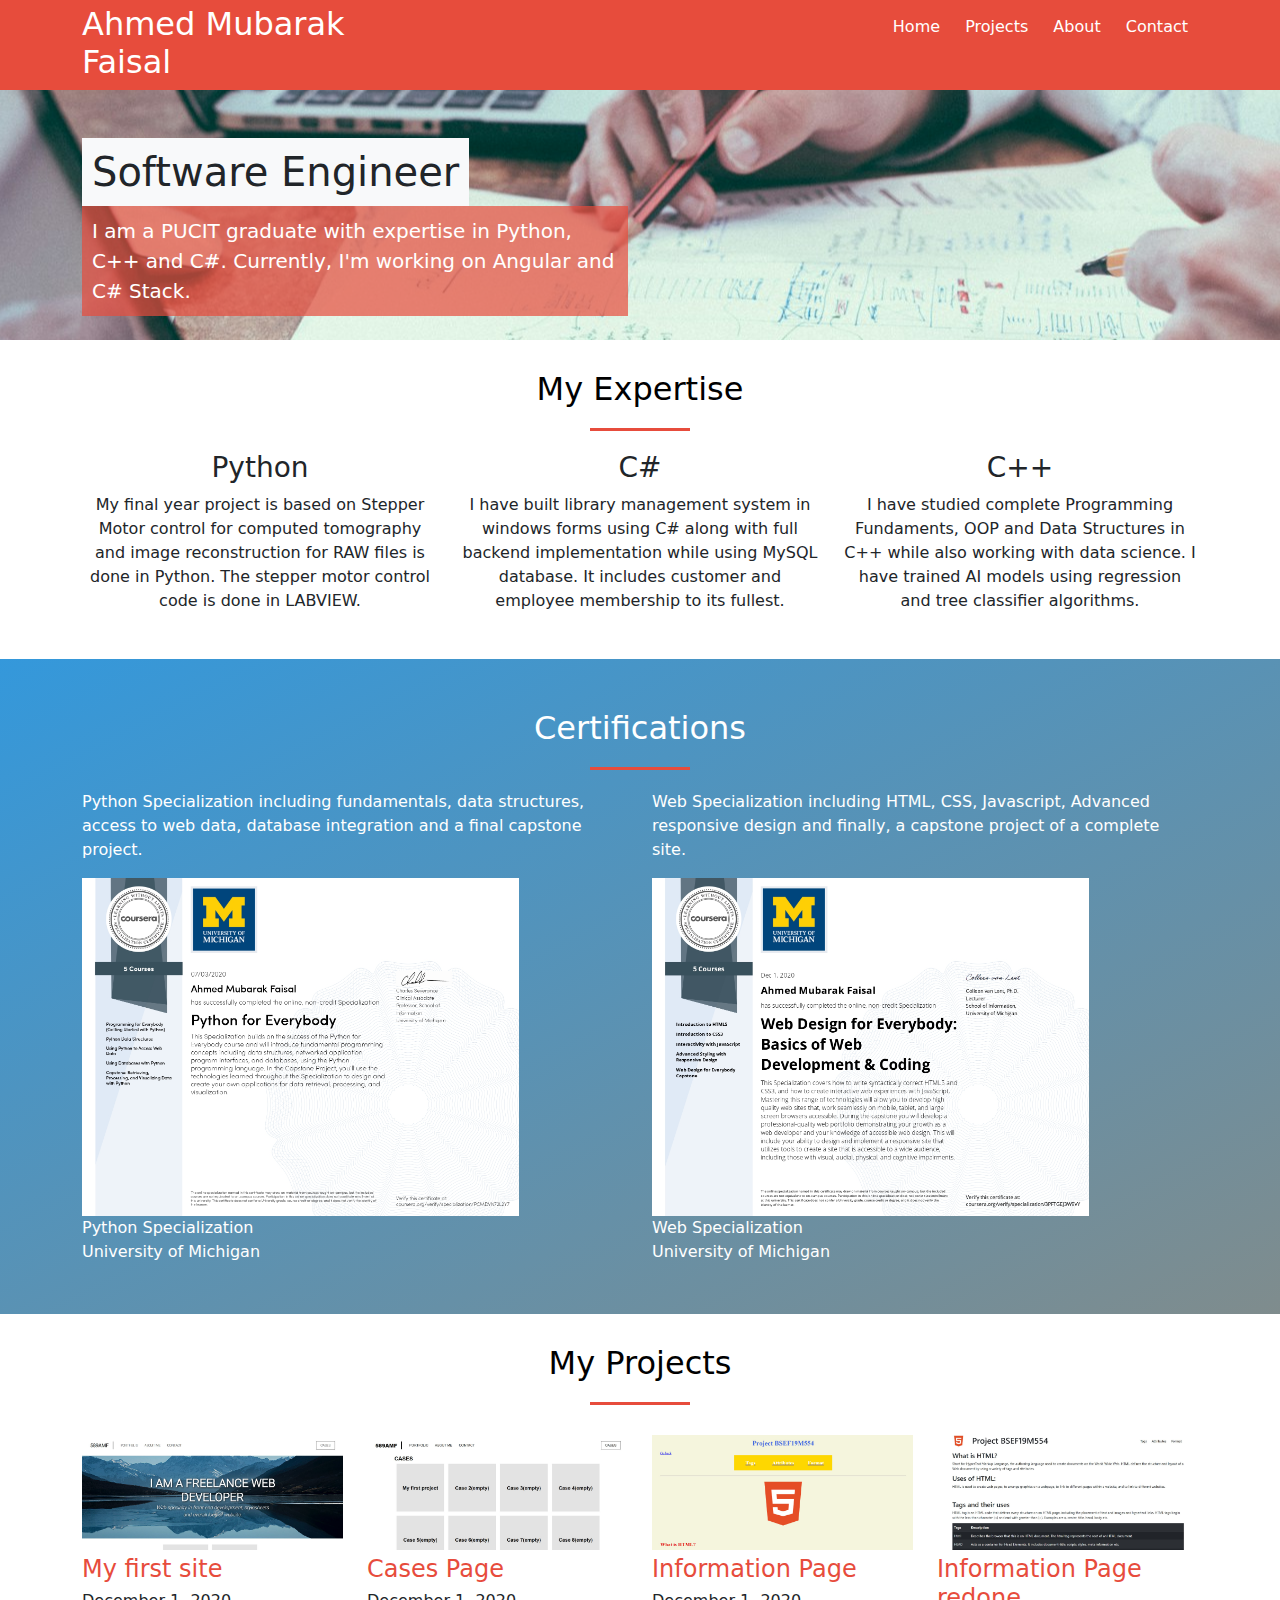
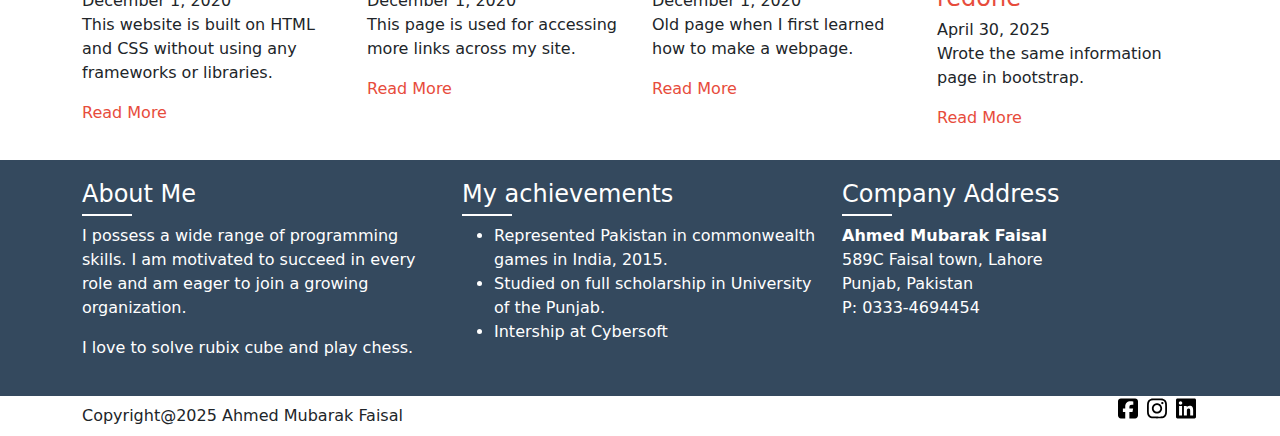
<file: index.html>
<!DOCTYPE html>
<html lang="en">
<head>
    <meta charset="UTF-8">
    <title>Welcome</title>
    <meta name="viewport" content="width=device-width, initial-scale=1, shrink-to-fit=no">
    <link href="https://cdn.jsdelivr.net/npm/bootstrap@5.3.3/dist/css/bootstrap.min.css" rel="stylesheet">
    <!-- <link rel="stylesheet" href="https://cdnjs.cloudflare.com/ajax/libs/font-awesome/6.7.2/css/fontawesome.min.css"/> -->
    <!-- <link rel="stylesheet" href="css/bootstrap.css"> -->
    <link rel="stylesheet" href="css/style-index.css">
</head>

<body data-bs-theme="light">
    <div id="header">
        <div class="container">
            <div class="row">
                <div class="col-md-4">
                    <h1 id="logo">Ahmed Mubarak Faisal</h1>
                </div>
                <div class="col-md-8">
                    <ul id="menu" class="float-md-end">
                        <li><a href="index.html">Home</a></li>
                        <li><a href="">Projects</a></li>
                        <li><a href="">About</a></li>
                        <li><a href="">Contact</a></li>
                    </ul>
                </div>
                <!-- <div class="col-md-1">
                    <div class="form-check form-switch">
                        <input class="form-check-input" type="checkbox" role="switch" onclick="myFunction()"/>
                    </div>
                </div> -->
            </div>
        </div>
    </div>

    <div id="banner" class="py-5">
        <div class="container">
            <div class="row">
                <div class="col-md-8 col-lg-6">
                    <div class="banner-title">
                        <h1 class="title">Software Engineer</h1>
                        <p class="lead">I am a PUCIT graduate with expertise in Python, C++ and C#. Currently, I'm working on Angular and C# Stack.</p>
                    </div>
                </div>
            </div>
        </div>
    </div>

    <div class="container section">
        <div class="row">
            <div class="col-md-12">
                <h2 class="sectionHead">My Expertise</h2>
            </div>

            <div class="col-sm-6 col-md-4">
                <div class="serviceBox">
                    <h3>Python</h3>
                    <p>My final year project is based on Stepper Motor control for computed tomography and image reconstruction for RAW files is done in Python. The stepper motor control code is done in LABVIEW.</p>
                </div>
            </div>
            <div class="col-sm-6 col-md-4">
                <div class="serviceBox">
                    <h3>C#</h3>
                    <p>I have built library management system in windows forms using C# along with full backend implementation while using MySQL database. It includes customer and employee membership to its fullest.</p>
                </div>
            </div>
            <div class="col-sm-6 col-md-4">
                <div class="serviceBox">
                    <h3>C++</h3>
                    <p>I have studied complete Programming Fundaments, OOP and Data Structures in C++ while also working with data science. I have trained AI models using regression and tree classifier algorithms.</p>
                </div>
            </div>
        </div>
    </div>

    <div id="testimonials" class="section">
        <div class="container">
            <div class="row">
                <div class="col-md-12">
                    <h2 class="sectionHead">Certifications</h2>
                </div>
                <div class="col-md-6">
                    <div class="testimonial">
                        <p>Python Specialization including fundamentals, data structures, access to web data, database integration and a final capstone project.</p>
                        <a href="images/Python.jpg">
                            <img src="images/Python.jpg" alt="pic1">
                        </a>
                        <div class="author">Python Specialization</div>
                        <div class="author-company">University of Michigan</div>
                    </div>
                </div>
                <div class="col-md-6">
                    <div class="testimonial">
                        <p>Web Specialization including HTML, CSS, Javascript, Advanced responsive design and finally, a capstone project of a complete site.</p>
                        <img src="images/Web.jpg" alt="pic2">
                        <div class="author">Web Specialization</div>
                        <div class="author-company">University of Michigan</div>
                    </div>
                </div>
            </div>
        </div>
    </div>

    <div id="news" class="container section">
        <div class="row">
            <div class="col-md-12 newsSection">
                <h2 class="sectionHead">My Projects</h2>
            </div>

            <div class="col-md-6 col-lg-3">
                <div class="newsPost">
                    <img src="images/news1.jpg" alt="">
                    <h3><a href="old.html">My first site</a></h3>
                    <div class="postDate">December 1, 2020</div>
                    <p>This website is built on HTML and CSS without using any frameworks or libraries.</p>
                    <a href="old.html" class="readMore">Read More</a>
                </div>
            </div>

            <div class="col-md-6 col-lg-3">
                <div class="newsPost">
                    <img src="images/news2.jpg" alt="">
                    <h3><a href="cases.html">Cases Page</a></h3>
                    <div class="postDate">December 1, 2020</div>
                    <p>This page is used for accessing more links across my site.</p>
                    <a href="cases.html" class="readMore">Read More</a>
                </div>
            </div>

            <div class="col-md-6 col-lg-3">
                <div class="newsPost">
                    <img src="images/news3.jpg" alt="">
                    <h3><a href="case1.html">Information Page</a></h3>
                    <div class="postDate">December 1, 2020</div>
                    <p>Old page when I first learned how to make a webpage.</p>
                    <a href="case1.html" class="readMore">Read More</a>
                </div>
            </div>

            <div class="col-md-6 col-lg-3">
                <div class="newsPost">
                    <img src="images/news4.jpg" alt="">
                    <h3><a href="case2.html">Information Page redone</a></h3>
                    <div class="postDate">April 30, 2025</div>
                    <p>Wrote the same information page in bootstrap.</p>
                    <a href="case2.html" class="readMore">Read More</a>
                </div>
            </div>
        </div>
    </div>

    <div id="footerSidebar">
        <div class="container">
            <div class="row">
                <div class="col-md-4">
                    <div class="footerWidget">
                        <h4>About Me</h4>
                        <p>I possess a wide range of programming skills. I am motivated to succeed in every role and am eager to join a growing organization.</p>
                        <p>I love to solve rubix cube and play chess.</p>
                    </div>
                </div>

                <div class="col-md-4">
                    <div class="footerWidget">
                        <h4>My achievements</h4>
                        <ul>
                            <li><a>Represented Pakistan in commonwealth games in India, 2015.</a></li>
                            <li><a>Studied on full scholarship in University of the Punjab.</a></li>
                            <li><a>Intership at Cybersoft</a></li>
                        </ul>
                    </div>
                </div>

                <div class="col-md-4">
                    <div class="footerWidget">
                        <h4>Company Address</h4>
                        <address>
                            <b>Ahmed Mubarak Faisal</b><br>
                            589C Faisal town, Lahore <br>
                            Punjab, Pakistan <br>
                            P: 0333-4694454
                        </address>
                    </div>
                </div>
            </div>
        </div>
    </div>

    <div id="footer">
        <div class="container">
            <div class="row align-items-center">
                <div class="col-md-4">
                    Copyright@2025 Ahmed Mubarak Faisal
                </div>

                <div class="col-md-8">
                    <ul id="socialIcons" class="float-md-end">
                        <li><a><svg xmlns="http://www.w3.org/2000/svg" viewBox="0 0 448 512"><!--!Font Awesome Free 6.7.2 by @fontawesome - https://fontawesome.com License - https://fontawesome.com/license/free Copyright 2025 Fonticons, Inc.--><path d="M64 32C28.7 32 0 60.7 0 96V416c0 35.3 28.7 64 64 64h98.2V334.2H109.4V256h52.8V222.3c0-87.1 39.4-127.5 125-127.5c16.2 0 44.2 3.2 55.7 6.4V172c-6-.6-16.5-1-29.6-1c-42 0-58.2 15.9-58.2 57.2V256h83.6l-14.4 78.2H255V480H384c35.3 0 64-28.7 64-64V96c0-35.3-28.7-64-64-64H64z"/></svg></a></li>
                        <li><a><svg xmlns="http://www.w3.org/2000/svg" viewBox="0 0 448 512"><!--!Font Awesome Free 6.7.2 by @fontawesome - https://fontawesome.com License - https://fontawesome.com/license/free Copyright 2025 Fonticons, Inc.--><path d="M224.1 141c-63.6 0-114.9 51.3-114.9 114.9s51.3 114.9 114.9 114.9S339 319.5 339 255.9 287.7 141 224.1 141zm0 189.6c-41.1 0-74.7-33.5-74.7-74.7s33.5-74.7 74.7-74.7 74.7 33.5 74.7 74.7-33.6 74.7-74.7 74.7zm146.4-194.3c0 14.9-12 26.8-26.8 26.8-14.9 0-26.8-12-26.8-26.8s12-26.8 26.8-26.8 26.8 12 26.8 26.8zm76.1 27.2c-1.7-35.9-9.9-67.7-36.2-93.9-26.2-26.2-58-34.4-93.9-36.2-37-2.1-147.9-2.1-184.9 0-35.8 1.7-67.6 9.9-93.9 36.1s-34.4 58-36.2 93.9c-2.1 37-2.1 147.9 0 184.9 1.7 35.9 9.9 67.7 36.2 93.9s58 34.4 93.9 36.2c37 2.1 147.9 2.1 184.9 0 35.9-1.7 67.7-9.9 93.9-36.2 26.2-26.2 34.4-58 36.2-93.9 2.1-37 2.1-147.8 0-184.8zM398.8 388c-7.8 19.6-22.9 34.7-42.6 42.6-29.5 11.7-99.5 9-132.1 9s-102.7 2.6-132.1-9c-19.6-7.8-34.7-22.9-42.6-42.6-11.7-29.5-9-99.5-9-132.1s-2.6-102.7 9-132.1c7.8-19.6 22.9-34.7 42.6-42.6 29.5-11.7 99.5-9 132.1-9s102.7-2.6 132.1 9c19.6 7.8 34.7 22.9 42.6 42.6 11.7 29.5 9 99.5 9 132.1s2.7 102.7-9 132.1z"/></svg></a></li>
                        <li><a><svg xmlns="http://www.w3.org/2000/svg" viewBox="0 0 448 512"><!--!Font Awesome Free 6.7.2 by @fontawesome - https://fontawesome.com License - https://fontawesome.com/license/free Copyright 2025 Fonticons, Inc.--><path d="M416 32H31.9C14.3 32 0 46.5 0 64.3v383.4C0 465.5 14.3 480 31.9 480H416c17.6 0 32-14.5 32-32.3V64.3c0-17.8-14.4-32.3-32-32.3zM135.4 416H69V202.2h66.5V416zm-33.2-243c-21.3 0-38.5-17.3-38.5-38.5S80.9 96 102.2 96c21.2 0 38.5 17.3 38.5 38.5 0 21.3-17.2 38.5-38.5 38.5zm282.1 243h-66.4V312c0-24.8-.5-56.7-34.5-56.7-34.6 0-39.9 27-39.9 54.9V416h-66.4V202.2h63.7v29.2h.9c8.9-16.8 30.6-34.5 62.9-34.5 67.2 0 79.7 44.3 79.7 101.9V416z"/></svg></a></li>
                    </ul>
                </div>
            </div>
        </div>
    </div>
</body>
</html>
</file>
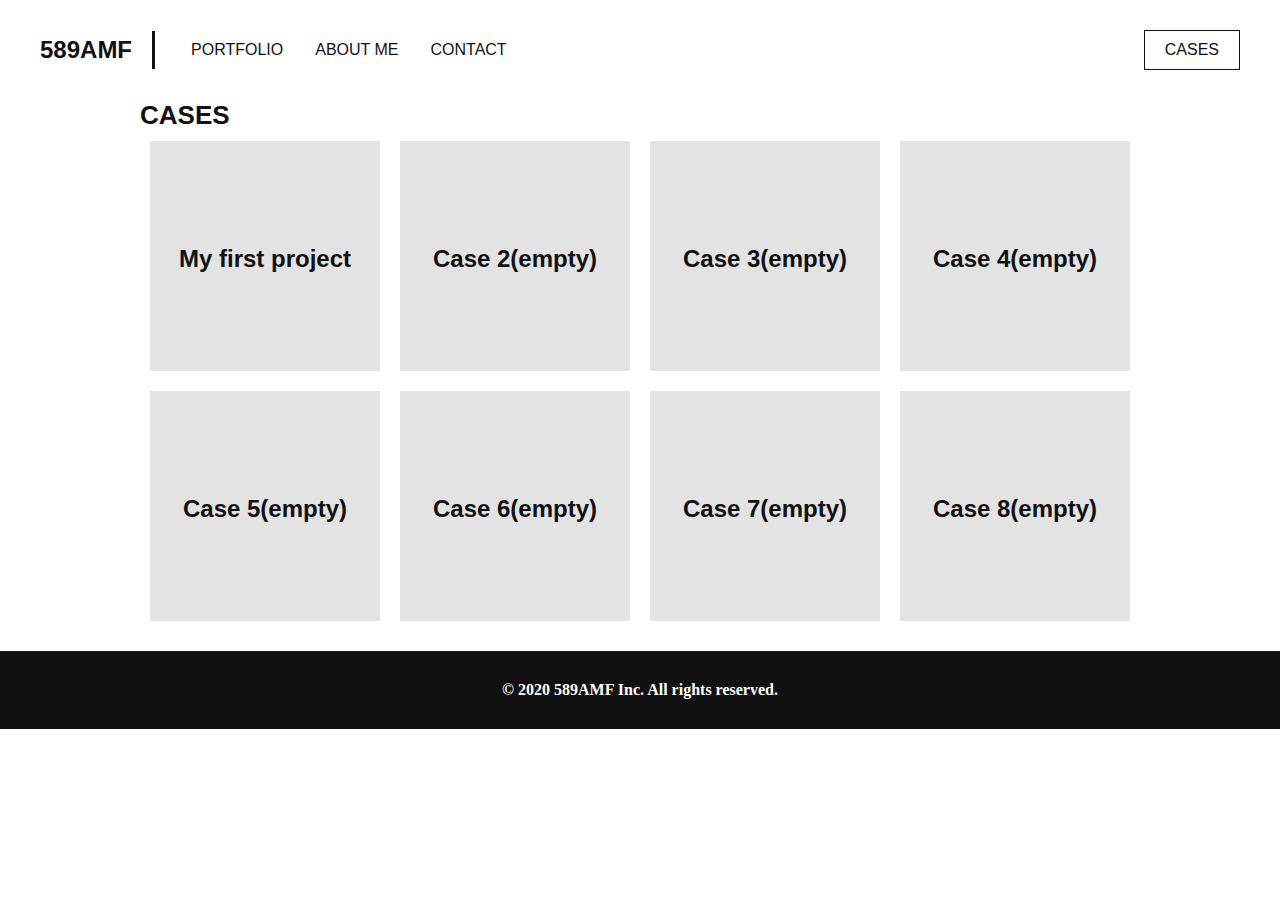
<file: cases.html>
<!DOCTYPE html>
<html lang="en">
	<head>
		<meta charset="utf-8">
		<title>Cases page</title>
		<meta name="viewport" content="width=device-width, initial-scale=1.0">
		<link rel="stylesheet" href="css\style-old.css">
	</head>
	
	<body>
		<header>
		<a href="index.html" class="header-brand">589amf</a>
		<nav>
			<ul>
				<li><a href="portfolio.html">Portfolio</a></li>
				<li><a href="about.html">About Me</a></li>
				<li><a href="contact.html">Contact</a></li>
			</ul>
		</nav>
			<div class="header-cases">
				<a href="cases.html">Cases</a>
			</div>
		</header>
		<main>
			<section class="cases-links">
				<div class="wrapper-links">
				<h2>Cases</h2>
				<a href="case1.html">
				<div class="cases-boxlink">
					<p>My first project</p>
				</div>
				</a>
				<div class="cases-boxlink">
					<p>Case 2(empty)</p>
				</div>
				<div class="cases-boxlink">
					<p>Case 3(empty)</p>
				</div>
				<div class="cases-boxlink">
					<p>Case 4(empty)</p>
				</div>
				<div class="cases-boxlink">
					<p>Case 5(empty)</p>
				</div>
				<div class="cases-boxlink">
					<p>Case 6(empty)</p>
				</div>
				<div class="cases-boxlink">
					<p>Case 7(empty)</p>
				</div>
				<div class="cases-boxlink">
					<p>Case 8(empty)</p>
				</div>
				</div>
			</section>
		</main>
		<footer>
			<h4>&copy 2020 589AMF Inc. All rights reserved.</h4>
		</footer>
		</div>
	</body>
</html>
</file>
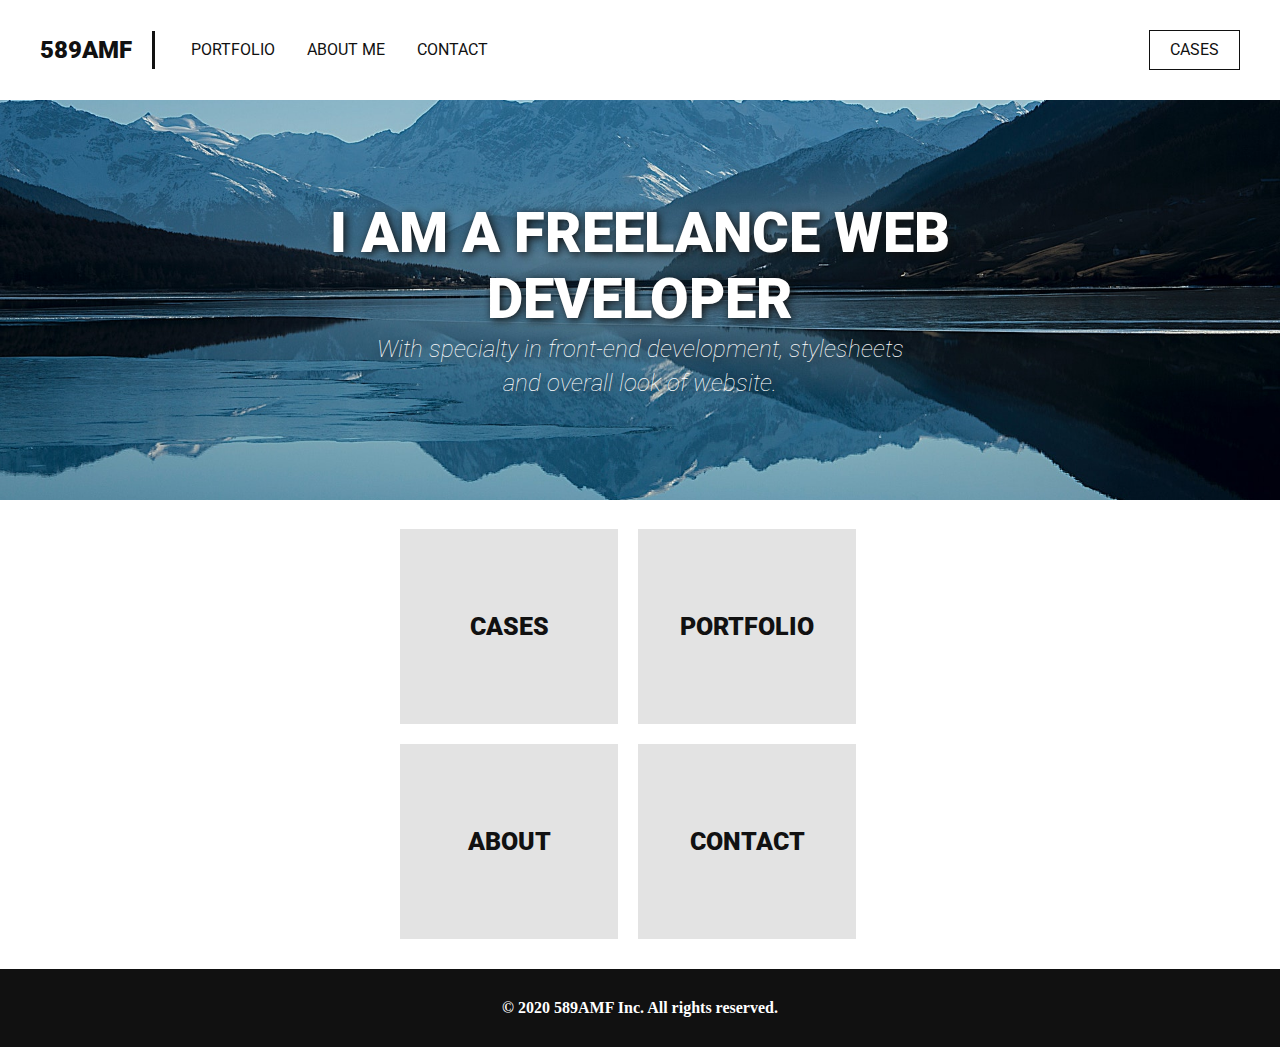
<file: old.html>
<!DOCTYPE html>
<html lang="en">
	<head>
		<meta charset="utf-8">
		<title>Homepage</title>
		<meta name="viewport" content="width=device-width, initial-scale=1.0">
		<link href="https://fonts.googleapis.com/css2?family=Roboto:wght@300&display=swap" rel="stylesheet">
		<link rel="stylesheet" href="css/style-old.css">
	</head>
	
	<body>
		<header>
		<a href="index.html" class="header-brand">589amf</a>
		<nav>
			<ul>
				<li><a href="portfolio.html">Portfolio</a></li>
				<li><a href="about.html">About Me</a></li>
				<li><a href="contact.html">Contact</a></li>
			</ul>
		</nav>
			<div class="header-cases">
				<a href="cases.html">Cases</a>
			</div>
		</header>
		<main>
			<section class="home-banner">
				<div class="vertical-center">
					<h2>I AM A FREELANCE WEB<br>DEVELOPER</h2>
					<h1>With specialty in front-end development, stylesheets and overall look of website.</h1>
				</div>
			</section>
			<section>
			<div class="wrapper">
				<a href="cases.html">
					<div class="home-boxlink">
						<h3>Cases</h3>
					</div>
				</a>
				<a href="portfolio.html">
					<div class="home-boxlink">
						<h3>Portfolio</h3>
					</div>
				</a>
				<a href="about.html">
					<div class="home-boxlink">
						<h3>About</h3>
					</div>
				</a>
				<a href="contact.html">
					<div class="home-boxlink">
						<h3>Contact</h3>
					</div>
				</a>
			</div>
			</section>
		</main>
		<footer>
			<h4>&copy; 2020 589AMF Inc. All rights reserved.</h4>
		</footer>
	</body>
</html>
</file>
<file: css/style-index.css>
/* *{
    margin: 0;
    padding: 0;
    text-decoration: none;
    background: transparent;
} */

/* Header */

#header{
    color: #fff;
    background-color: #e74c3c;
}

#logo{
    font-size: 2rem;
    margin-top: 5px;
}

#menu{
    list-style: none;
    margin: 0;
    padding: 0;
}

#menu li{
    display: inline-block;
}

#menu li a{
    color: #fff;
    padding: 15px 10px;
    display: block;
    text-decoration: none;
}

#menu li a:hover{
    background-color: #c0392b;
}

/* Banner */
#banner{
    background: url('../images/banner.jpg') no-repeat 0 0;
    background-size: color;
    height: 250px;
    width: 100%;
    background-position: center;
}

.banner-title h1{
    background: var(--bs-tertiary-bg);
    display: inline-block;
    padding: 10px;
    margin: 0;
}

.banner-title p.lead{
    color: #fff;
    background: rgba(231, 76, 60, 0.7);
    padding: 10px;
}

.serviceBox{
    text-align: center;
}

.section{
    padding-top: 30px;
    padding-bottom: 30px;
}

.section h2.sectionHead{
    text-align: center;
    color: var(--bs-emphasis-color);
}

.section h2.sectionHead::after{
    background: #e74c3c;
    content: "";
    display: block;
    width: 100px;
    height: 3px;
    margin: 20px auto;
}

/*Testimonials*/
#testimonials{
    background-color: #3498db;
    background-image: linear-gradient(to bottom right, #3498db, #7f8c8d);
    background-size: cover;
    padding: 50px 0;
    position: relative;
    color: white;
    
    h2{
        color: white;
    }
}

#testimonials::before{
    content: "";
    position: absolute;
    top: 0;
    height: 100%;
    width: 100%;
}

.testimonial img{
    width: 80%;
}

#news a{
    text-decoration: none;
    color: #e74c3c;
}

#news h3{
    font-size: 1.5rem;
    margin-top: 5px;
    margin-bottom: 5px;
}

#news .newsSection{
    padding-bottom: 10px;
}

.newsPost img{
    width: 100%;
}

#footerSidebar{
    background-color: rgb(52, 73, 94);
    color: #fff;
    padding: 20px 0;
}

#footerSidebar a{
    text-decoration: none;
    color: #fff;
}

.footerWidget h4::after{
    content: "";
    display: block;
    background: #fff;
    width: 50px;
    height: 2px;
    margin: 5px 0;
}

#footer{
    background: var(--bs-body-bg);
    margin: 0;
    padding: 0;
    list-style: none;
}

#footer li{
    display: inline-block;
}

#footer li a{
    padding: 2px;
}

#footer li a svg{
    width: 20px;
}

@media (max-width: 768px){
    #logo{
        text-align: center;
        margin: 10px 0;
    }

    #menu{
        text-align: center;
    }

    .testimonial{
        text-align: center;
        margin-bottom: 30px;
    }

    .serviceBox{
        margin-bottom: 30px;
    }

    .footerWidget{
        margin-bottom: 20px;
    }

    #footer{
        text-align: center;
    }

    #socialIcons{
        margin-top: 10px;
        padding: 0;
    }

    .newsPost{
        margin-bottom: 30px;
    }
}
</file>
<file: css/style-old.css>
*{
	text-decoration: none;
	padding: 0;
	margin: 0;
	background: transparent;
}

body{
	background-color: transparent;
}

main{
	padding-top: 100px;
}

/*Header*/

header{
	position: fixed;
	top: 0;
	left: 0;
	right: 0;
	background-color: #fff;
	width: 100%;
	height: 100px;
}

header .header-brand{
	font-family: 'Roboto', sans-serif;
	font-size: 24px;
	color: #111;
	font-weight: 900;
	text-transform: uppercase;
	display: block;
	margin: 0 auto;
	text-align: center;
	padding: 20px 0px;
}

header nav ul{
	display: block;
	margin: 0 auto;
	width: fit-content;
}

header nav ul li{
	display: inline-block;
	float: left;
	list-style: none;
	padding: 0px 16px;
}

header nav ul li a{
	font-family: 'Roboto', sans-serif;
	font-size: 16px;
	color: #111;
	text-transform: uppercase;
}

.header-cases{
	display: none;
}

@media only screen and (min-width: 768px){
	header .header-brand {
		margin: 31px 0;
		text-align: left;
		line-height: 38px;
		padding: 0 20px 0 40px;
		border-right: 3px solid #111;
		float: left;
		}
		
	header nav ul{
		margin: 20px 0 0px 17px;
		float: left;
		}

	header nav ul li a{
		line-height: 60px;
		}
		
	.header-cases{
		display: block;
		line-height: 38px;
		border: 1px solid #111;
		float: right;
		margin-right: 25px;
		margin-top: 30px;
		padding: 0 20px;
		}
		
	.header-cases a{
		color: #111;
		font-family: 'Roboto', sans-serif;
		text-transform: uppercase;
		font-size: 16px;
		}
}

@media only screen and (min-width: 1000px){
	header nav ul{
		margin: 20px 0 0px 20px;
		}
		
	.header-cases{
		margin-right: 40px;
		}
}

/*Main*/

.home-banner{
	width: 100%;
	height: calc(100vh - 100px);
	background-image: url(../images/img6.jpg);
	background-repeat: no-repeat;
	background-position: center;
	background-size: cover;
	display: table;
}

.vertical-center{
	display: table-cell;
	vertical-align: middle;
}

.home-banner h2{
	font-family: 'Roboto', sans-serif;
	font-size: 56px;
	color: #fff;
	text-align: center;
	font-weight: 900;
	text-shadow: 2px 2px 8px #111;
}


.home-banner h1{
	font-family: 'Roboto', sans-serif;
	font-size: 24px;
	font-style: italic;
	line-height: 34px;
	color: #fff;
	text-align: center;
	font-weight: 100;
	text-shadow: 2px 2px 8px #111;
}

.home-boxlink{
	margin: 16px 16px 0px;
	width: calc(100% - 32px);
	height: 100px;
	background-color: #e3e3e3;
}

.home-boxlink h3{
	font-family: 'Roboto', sans-serif;
	font-size: 25px;
	line-height: 100px;
	color: #111;
	text-align: center;
	font-weight: 900;
	text-transform: uppercase;
}

@media only screen and (min-width: 768px){
	.wrapper{
		width: 700px;
		margin: 0 auto;
	}
	
	.home-banner{
		height: 450px;
		margin-bottom: 19px;
	}
	
	.home-banner h1{
		display: block;
		width: 560px;
		margin: 0 auto;
	}
	
	.home-boxlink{
		float: left;
		margin: 10px;
		height: 175px;
		width: calc(50% - 21px);
	}
	
	.home-boxlink h3{
		line-height: 165px;
	}
}

@media only screen and (min-width: 1000px){
	
	.wrapper{
		width: 500px;
	}
	
	.home-banner{
		height: 400px;
	}
	
	.home-boxlink{
		height: 195px;
		width: calc(50% - 32px);
	}
	
	.home-boxlink h3{
		line-height: 195px;
	}
}

/*Cases*/

.cases-links h2{
	font-family: 'Roboto', sans-serif;
	font-size: 26px;
	color: #111;
	font-weight: 600;
	text-transform: uppercase;
	padding: 10px 0 0 20px;
}

.cases-links .wrapper-links .cases-boxlink{
	margin: 16px 16px 0px;
	width: calc(100% - 32px);
	height: 100px;
	background-color: #e3e3e3;
}

.cases-links .wrapper-links .cases-boxlink p{
	font-family: 'Roboto', sans-serif;
	font-size: 24px;
	color: #111;
	font-weight: 600;
	text-align: center;
	padding-top: 11%;
}

@media only screen and (min-width:768px){
	.cases-links h2{
		padding: 0;
	}
	.wrapper-links{
		width: 700px;
		margin: 0 auto;
	}
	.cases-links .wrapper-links .cases-boxlink{
		float: left;
		margin: 10px;
		height: 175px;
		width: calc(50% - 21px);
	}
	.cases-links .wrapper-links .cases-boxlink p{
		padding-top: 25%;
	}
}

@media only screen and (min-width:1000px){
	.wrapper-links{
		width: 1000px;
	}
	.cases-links .wrapper-links .cases-boxlink{
		width: 230px;
		height: 230px;
		margin: 10px;
	}
	.cases-links .wrapper-links .cases-boxlink p{
		padding-top: 45%;
	}
}

/*Footer*/

footer{
	float: right;
	width: calc(100% - 60px);
	margin-top: 20px;
	padding: 30px 30px;
	background-color: #111;
	text-align: center;
}

footer h4{
	color: #fff;
}
</file>
